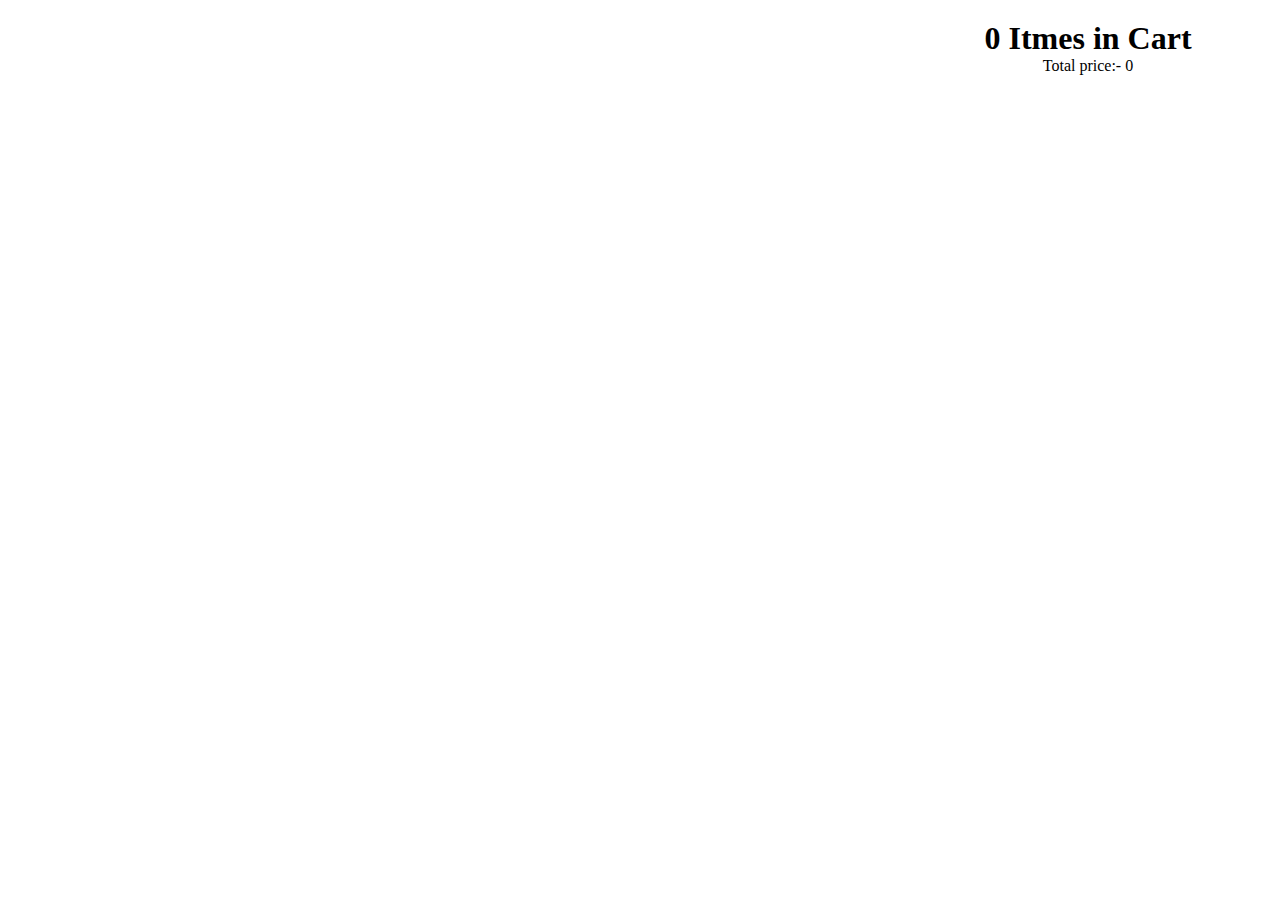
<file: cart.html>
<!DOCTYPE html>
<html lang="en">

<head>
    <meta charset="UTF-8">
    <meta http-equiv="X-UA-Compatible" content="IE=edge">
    <meta name="viewport" content="width=device-width, initial-scale=1.0">
    <title>Document</title>
    
    <style>
       
        #head {
            margin: 20px 0px 0px 70%;
            width: 30%;
            text-align: center;

        }
    </style>
    <link rel="stylesheet" href="vegitable.css">
</head>

<body>
    <div id="head">
        <h1><span id="total_item"></span>Itmes in Cart</h1>
        <p>Total price:- <span id="total"></span></p>
    </div>
    <div id="main">
        <div class="container">
            
        </div>
    </div>
</body>

</html>
<script src="cart.js"></script>
</file>
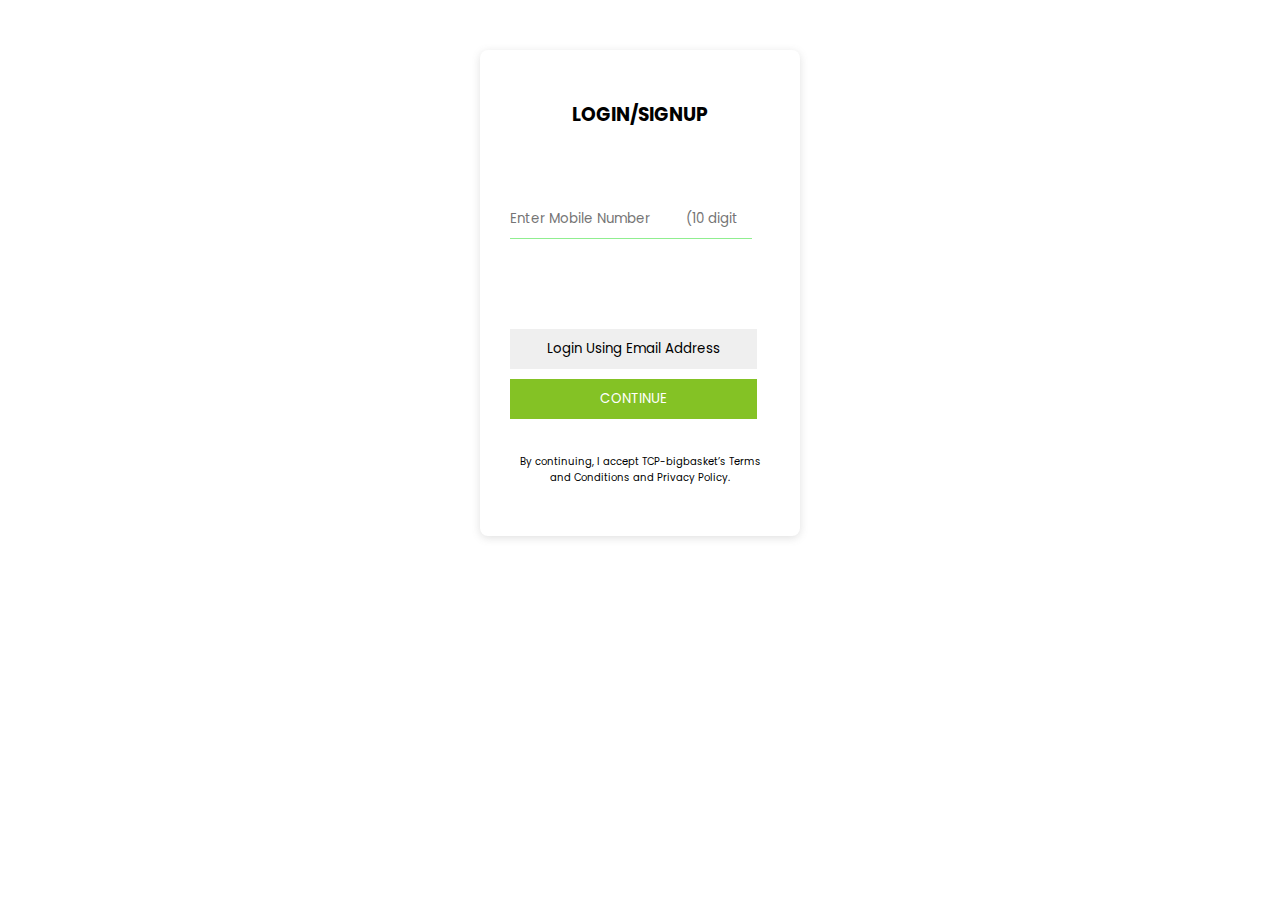
<file: login.html>
<!DOCTYPE html>
<html lang="en">
<head>
    <meta charset="UTF-8">
    <meta http-equiv="X-UA-Compatible" content="IE=edge">
    <meta name="viewport" content="width=device-width, initial-scale=1.0">
    <title>Document</title>
    <style>
        @import url('https://fonts.googleapis.com/css2?family=Poppins:wght@100;200;500;600&display=swap');
    </style>
    <link rel="stylesheet" href="login.css">
</head>
<body>
    <div id="main">
        <h3>LOGIN/SIGNUP</h3>
        <input id="mobile" type="number" maxlength="4" size="10" placeholder="Enter Mobile Number
         (10 digits)"><br>
         <button>Login Using Email Address</button>
        <button id="login">CONTINUE</button><br>
        <P>By continuing, I accept TCP-bigbasket’s 
            Terms and Conditions and Privacy Policy. 
        </P>
    </div>
</body>

</html>
<script src="login.js"></script>
</file>
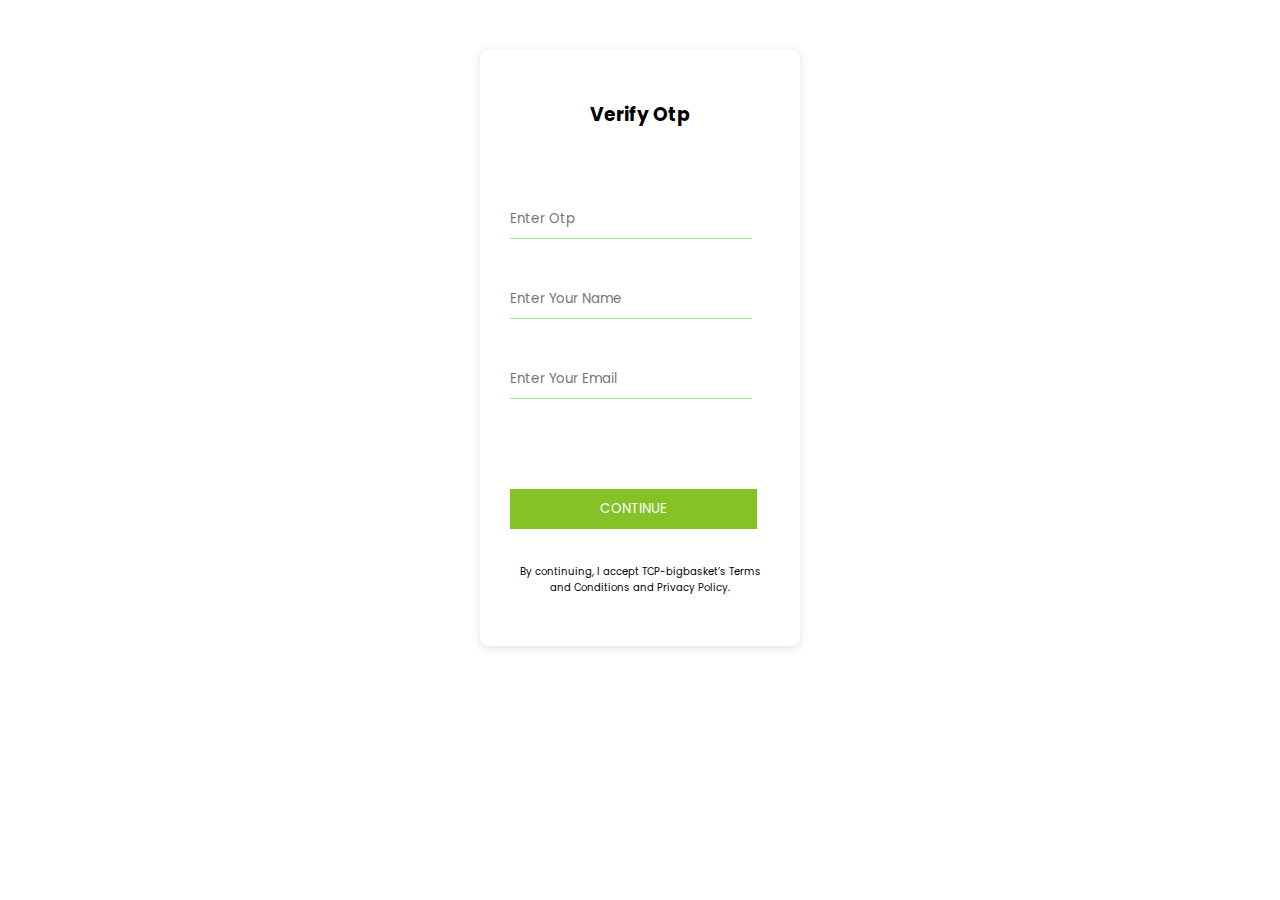
<file: otp.html>
<!DOCTYPE html>
<html lang="en">
<head>
    <meta charset="UTF-8">
    <meta http-equiv="X-UA-Compatible" content="IE=edge">
    <meta name="viewport" content="width=device-width, initial-scale=1.0">
    <title>Document</title>
    <style>
        @import url('https://fonts.googleapis.com/css2?family=Poppins:wght@100;200;500;600&display=swap');
    </style>
    <link rel="stylesheet" href="login.css">
</head>
<body>
    <div id="main">
        <h3>Verify Otp</h3>
        <input id="otp" type="number" placeholder="Enter Otp"><br>
        <input type="text" id="name" placeholder="Enter Your Name"><br>
        <input type="text" id="email" placeholder="Enter Your Email"><br>
        <button id="login">CONTINUE</button><br>
        <P>By continuing, I accept TCP-bigbasket’s 
            Terms and Conditions and Privacy Policy. 
        </P>
    </div>
</body>

</html>
<script src="otp.js"></script>
</file>
<file: vegitable.css>
* {
    padding: 0px;
    margin: 0px;
    box-sizing: border-box;
}

#main {
    width: 70%;
    margin: auto;
    margin-top: 30px;
}

.container {
    width: 100%;
    display: grid;
    grid-template-columns: repeat(4, 1fr);
    grid-template-rows: repeat(1, auto);
    gap: 10px;
}

/* ----------------------js script css-------------------- */
.maindiv {
    box-shadow: rgba(100, 100, 111, 0.2) 0px 7px 29px 0px;
    padding: 15px 7px;
}

.offer {
    display: flex;
    justify-content: flex-end;
    padding-right: 15px;
    color: red;
    font-size: 14px;
    box-shadow: rgba(50, 50, 93, 0.25) 0px 2px 5px -1px, rgba(0, 0, 0, 0.3) 0px 1px 3px -1px;
}


.mainimg {
    width: 100%;
    margin: auto;
}

.pricediv {
    display: flex;
    align-items: center;
    margin-bottom: 10px;
}

.del_div {
    display: flex;
    font-size: 13px;
    justify-content: space-between;
    margin: auto;
    margin-bottom: 10px;
}

.select {
    width: 100%;
    outline: none;
    margin: 20px 0px 10px;
}

.cartbtn {
    width: 35%;
    display: flex;
    margin-left: 3px;
    padding: 0px 5px; 
    justify-content: space-around;
    align-items: center;
    background-color: #fde37c;
    border-radius: 5px;
    cursor: pointer;
}

#last {
    display: flex;
    margin-left: 5px;
    width: 100%;
    height: 30px;
}

.Qty {
    width: 20%;
    color: white;
    background-color: gray;
    padding: 0px 5px;
    border-radius: 5px 0px 0px 5px;
    display: flex;
    align-items: center;
}

.quantity {
    width: 20%;
    border-radius: 0px 5px 5px 0px;
    border: none;
    outline: none;
    border: 1px solid gray;
}
</file>
<file: login.css>
* {
    margin: 0px;
    padding: 0px;
    box-sizing: border-box;
    font-family: 'Poppins', sans-serif;

}
#main {

    margin: auto;
    margin-top: 50px;
    width: 25%;
    box-shadow: rgba(99, 99, 99, 0.2) 0px 2px 8px 0px;
    border-radius: 8px;
    padding: 50px 30px;

}

div>h3 {
    text-align: center;
}

input {
    width: 93%;
    height: 40px;
    margin-bottom: 20px;
    margin-top: 70px;
    border: none;
    outline: none;
    border-bottom: 1px solid lightgreen;
}

#name ,#email{
    margin-top: 20px;
    /* margin-top: 20px; */
    outline: none;
}

br+button{
    margin-top: 70px;
}

button {
    margin-bottom: 10px;
    display: block;
    width: 95%;
    cursor: pointer;
    height: 40px;
    border: none;
}
#login{
    color: #ffff;
    background-color: #84c225;
}

p {
    text-align: center;
    font-size: 10px;
}
</file>
